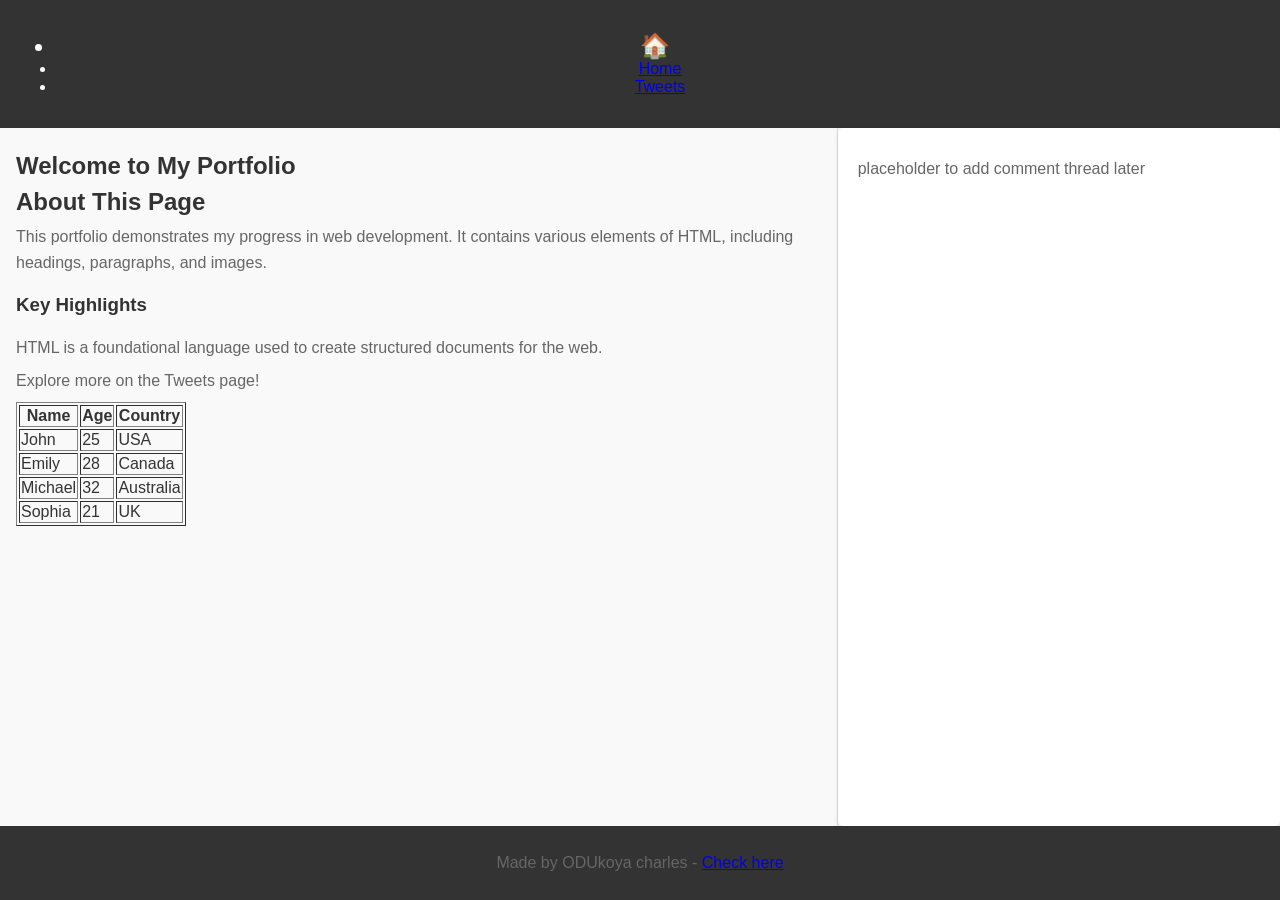
<file: css_basic/index.html>
<!DOCTYPE html>
<html lang="en">
<head>
    <meta charset="UTF-8">
    <meta name="viewport" content="width=device-width, initial-scale=1.0">
    <title>My Portfolio - Home</title>
    <link href="base.css" rel="stylesheet">
<link href="styles.css" rel="stylesheet">


</head>
<body class="works_on_smartphone">
    <!-- Header Section -->
    <header>
        <ul>
            <li class="logo">&#x1F3E0;</li>
            <li><a href="index.html">Home</a></li>
            <li><a href="tweets.html">Tweets</a></li>
        </ul>
    </header>

    <!-- Main Content -->
    <main>
        <article>
            <h1>Welcome to My Portfolio</h1>
            <h2>About This Page</h2>
            <p>This portfolio demonstrates my progress in web development. It contains various elements of HTML, including headings, paragraphs, and images.</p>
            
            <h3>Key Highlights</h3>
            <p>HTML is a foundational language used to create structured documents for the web.</p>

            <p>Explore more on the Tweets page!</p>
            <table border="1">
                <thead>
                <tr>
                <th>Name</th>
                <th>Age</th>
                <th>Country</th>
            </tr>
        </thead>
                <tbody>
                    <tr>
                        <td>John</td>
                        <td>25</td>
                        <td>USA</td>
                    </tr>
                    <tr>
                        <td>Emily</td>
                        <td>28</td>
                        <td>Canada</td>
                    </tr>
                    <tr>
                        <td>Michael</td>
                        <td>32</td>
                        <td>Australia</td>
                    </tr>
                    <tr>
                        <td>Sophia</td>
                        <td>21</td>
                        <td>UK</td>
                    </tr>
                </tbody>
            </table>
        </article>
        <aside>
            <p>placeholder to add comment thread later</p>
        </aside>
    </main>

    <!-- Footer Section -->
    <footer>
        <p>Made by ODUkoya charles - <a href="https://intranet.alxswe.com/projects/100581#quiz-completed" target="_blank"> Check here</a></p>
</footer>
</body>
</html>
</file>
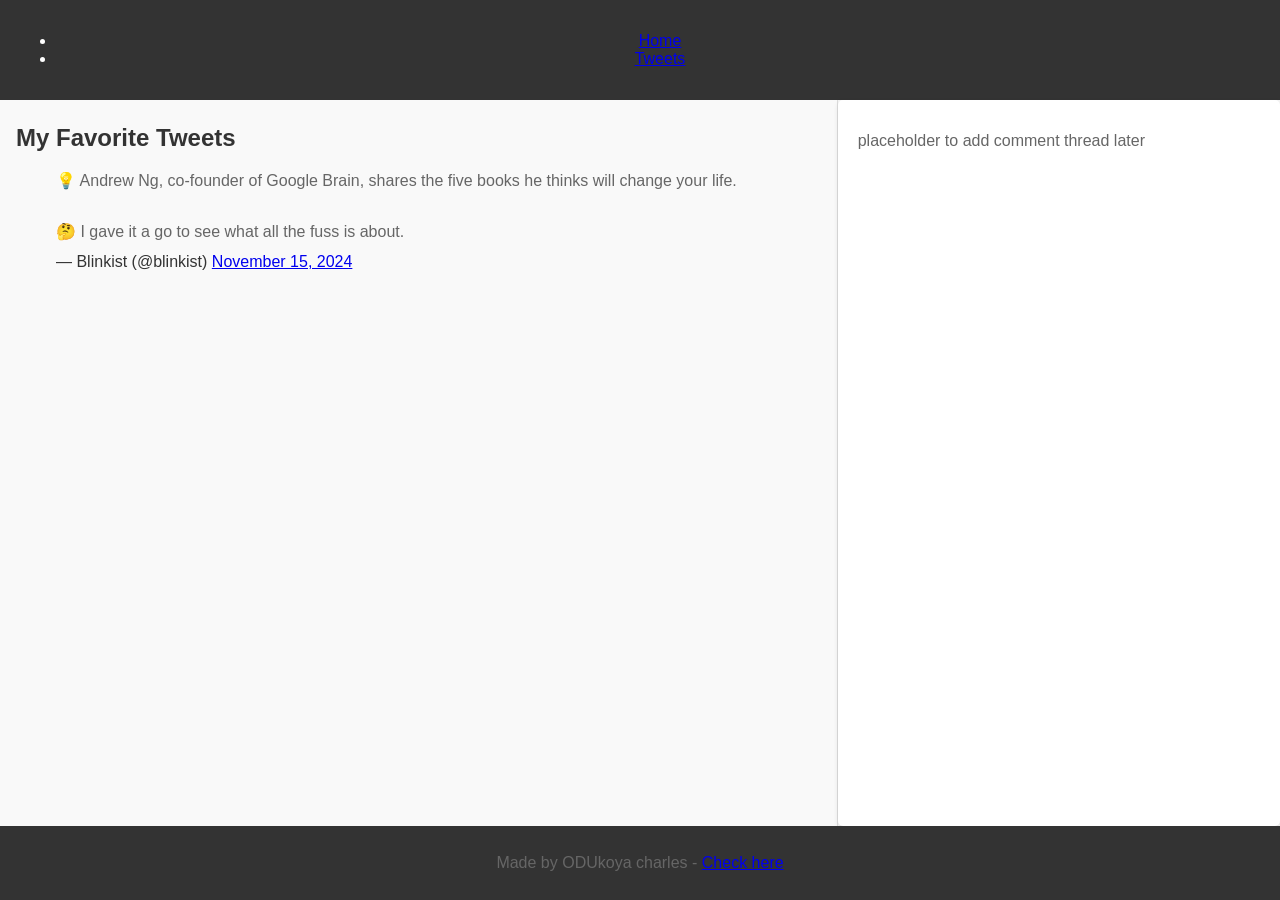
<file: css_basic/tweets.html>
<!DOCTYPE html>
<html lang="en">
  <head>
    <meta charset="UTF-8" />
    <meta name="viewport" content="width=device-width, initial-scale=1.0" />
    <title>Document</title>
    <link href="base.css" rel="stylesheet" />
    <link href="styles.css" rel="stylesheet" />
  </head>
  <body>
    <header>
      <ul>
        <li><a href="index.html">Home</a></li>
        <li><a href="tweets.html">Tweets</a></li>
      </ul>
    </header>

    <!-- Main Content -->
    <main>
      <article>
        <h1>My Favorite Tweets</h1>
        <blockquote class="twitter-tweet">
          <p lang="en" dir="ltr">
            💡 Andrew Ng, co-founder of Google Brain, shares the five books he
            thinks will change your life.<br /><br />🤔 I gave it a go to see
            what all the fuss is about.
          </p>
          &mdash; Blinkist (@blinkist)
          <a
            href="https://twitter.com/blinkist/status/1857379770360856972?ref_src=twsrc%5Etfw"
            >November 15, 2024</a
          >
        </blockquote>
        <script
          async
          src="https://platform.twitter.com/widgets.js"
          charset="utf-8"
        ></script>
      </article>
      <aside>
        <p>placeholder to add comment thread later</p>
      </aside>
    </main>

    <!-- Footer Section -->
    <footer>
      <p>
        Made by ODUkoya charles -
        <a
          href="https://intranet.alxswe.com/projects/100581#quiz-completed"
          target="_blank"
        >
          Check here</a
        >
      </p>
    </footer>
  </body>
</html>
</file>
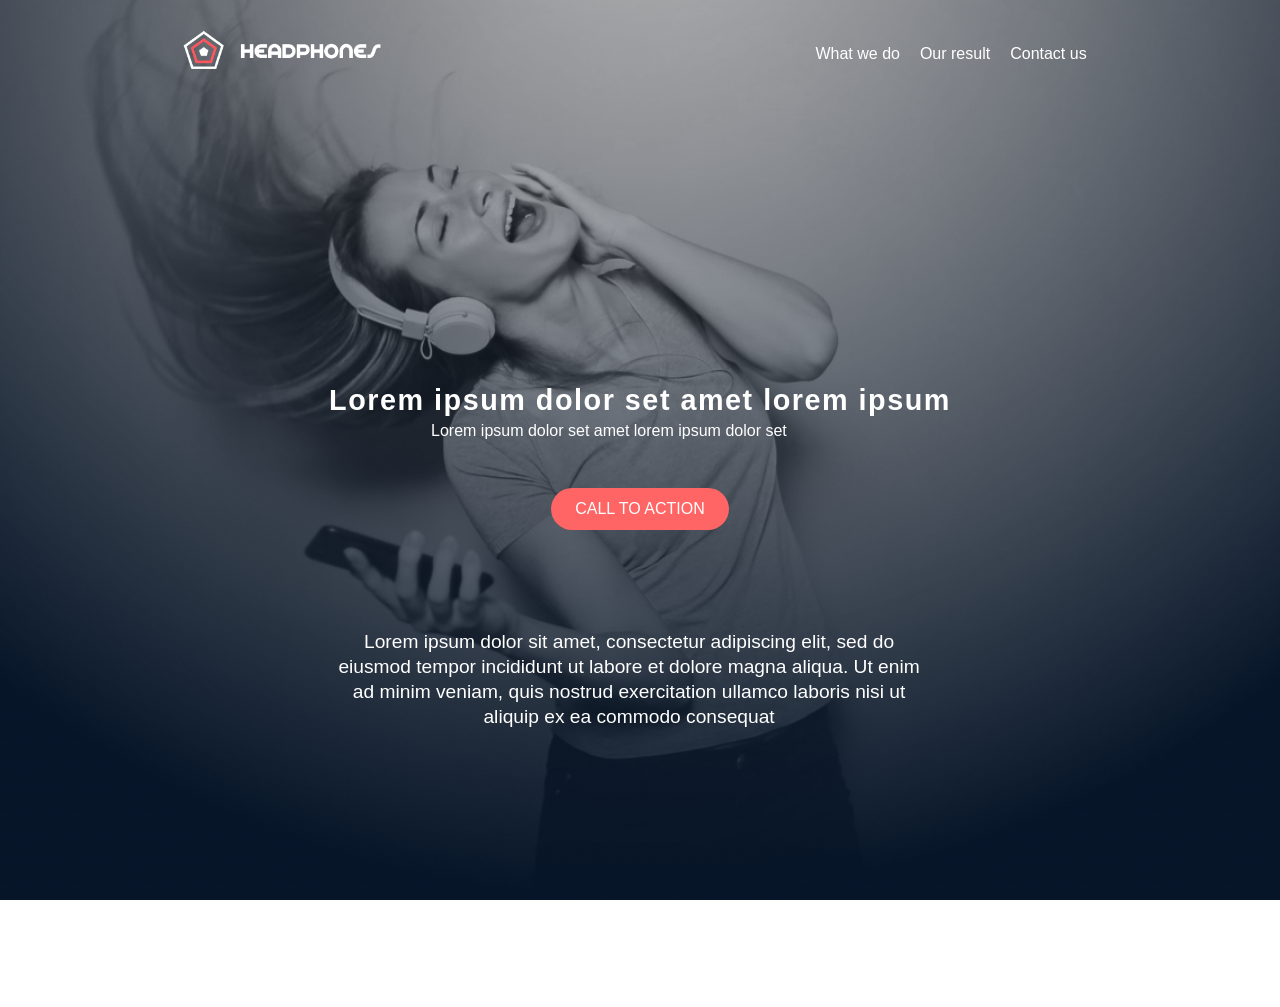
<file: headphones/0-index.html>
<!DOCTYPE html>
<html lang="en">
  <head>
    <meta charset="utf-8" />
    <meta name="viewport" content="width=device-width, initial-scale=1.0" />
    <title>HeadPhones Sites</title>
    <link rel="stylesheet" href="0-styles.css" />
  </head>
  <body>
    <header class="container">
      <!-- <label class="hamburger-menu" for="menu-toggle">
        <input type="checkbox" id="menu-toggle" />
      </label> -->

      <div class="logo">
        <a href="/"
          ><img src="/headphones/alx_images/logo.png" alt="logo" height="39px"
        /></a>
      </div>
      <nav class="nav-items">
        <ul class="nav-links">
          <li><a href="/">What we do</a></li>
          <li><a href="/">Our result</a></li>
          <li><a href="/">Contact us</a></li>
        </ul>
      </nav>
    </header>
    <section class="hero">
      <div class="">
        <h1>Lorem ipsum dolor set amet lorem ipsum</h1>
        <p>Lorem ipsum dolor set amet lorem ipsum dolor set</p>
        <button class="cta-button">Call to Action</button>
        <div class=""></div>
        <div class="">
          <h3>
            Lorem ipsum dolor sit amet, consectetur adipiscing elit, sed do
            eiusmod tempor incididunt ut labore et dolore magna aliqua. Ut enim
            ad minim veniam, quis nostrud exercitation ullamco laboris nisi ut
            aliquip ex ea commodo consequat
          </h3>
        </div>
      </div>
    </section>
  </body>
</html>
</file>
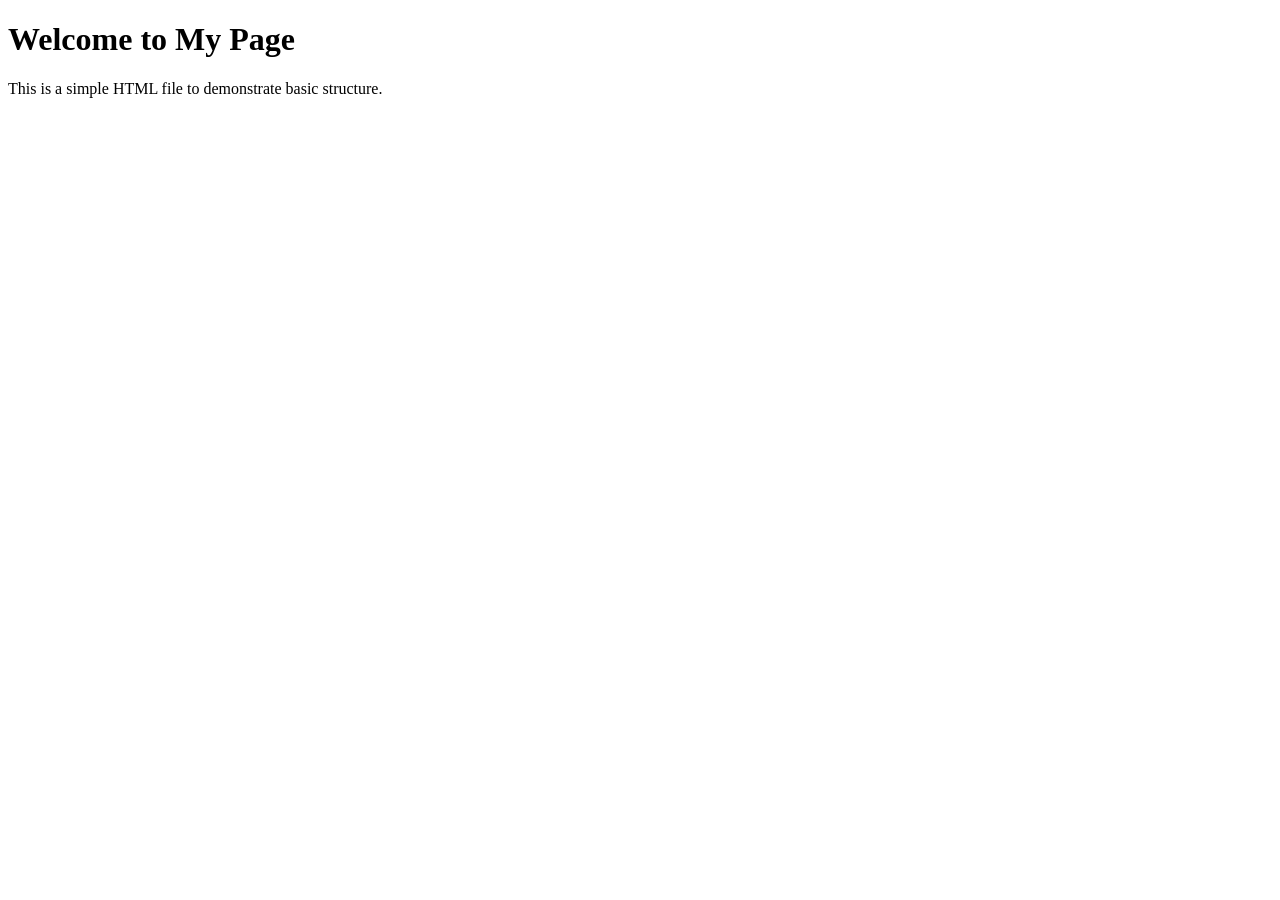
<file: html_basic/base_index.html>
<!DOCTYPE html>
<html lang="en">
  <head>
    <meta charset="UTF-8" />
    <meta name="viewport" content="width=device-width, initial-scale=1.0" />
    <title>Base Index</title>
  </head>
  <body>
    <h1>Welcome to My Page</h1>
    <p>This is a simple HTML file to demonstrate basic structure.</p>
  </body>
</html>
</file>
<file: css_basic/base.css>
/* base.css */

body {
  font-family: Arial, sans-serif;
  background-color: #f4f4f4;
  margin: 0;
  padding: 0;
}

h1,
h2,
h3 {
  color: #333;
}

p {
  color: #666;
  line-height: 1.6;
}

@media (max-width: 768px) {
  body.works_on_smartphone {
    flex-direction: column;
  }

  main {
    flex-direction: column;
  }

  article {
    flex: auto;
    width: 100%;
  }
}
</file>
<file: css_basic/styles.css>
body,
html,
main,
article,
aside,
header,
footer {
  margin: 0;
  padding: 0;
  box-sizing: border-box;
}

main {
  display: flex;
  flex-direction: row;
  flex: auto;
}

body {
  display: flex;
  flex-direction: column;
  height: 100vh;
  background-color: #f5f5f5;
  color: #333;
}

article {
  flex: 2;
  overflow-y: auto;
  padding: 1rem;
  background-color: #f9f9f9;
  border-right: 1px solid #ddd;
}

aside {
  flex: 1;
  overflow-y: auto;
  background-color: white;
  padding: 20px;
  border-radius: 5px;
  box-shadow: 0px 2px 5px rgba(0, 0, 0, 0.1);
}

header,
footer {
  background-color: #333;
  color: #fff;
  text-align: center;
  padding: 1rem;
  text-decoration: none;
}
.logo {
  font-size: 24px;
  margin-right: 10px;
}

/* Optional: Add some spacing to text */
h1,
h2,
p {
  margin: 0.5rem 0;
}
</file>
<file: headphones/0-styles.css>
* {
  margin: 0;
  padding: 0;
  box-sizing: border-box;

  --primary-color: #ff6565;
  --bar-width: 60px;
  --bar-height: 8px;
  --hamburger-gap: 6px;
  --button-opacity-hover: 0.9;
  --max-width: 1000px;
  --font-heading: "Spin-Cycle-OT", sans-serif;
  --font-body: "Source Sans Pro", sans-serif;
}

body {
  font-family: "Source Sans Pro", Arial, sans-serif;
  line-height: 1.6;
  color: #fff;
  background-color: #1b1b1b;
  justify-content: center;
  align-items: center;
  background: url(./alx_images/hero.jpg) no-repeat center center/cover;
  height: 100vh;
}

.container {
  display: flex;
  align-items: center;
  justify-content: space-around;
  padding: 30px 16px;
  gap: 90px;
}

img {
  font-size: 12px;
}
.nav-links {
  display: flex;
  justify-content: space-between;
  list-style: none;
  width: 100%;
}

.nav-links a {
  text-decoration: none;
  color: #fff;
  font-size: 16px;
  padding: 10px;
}

.nav-links a:hover {
  color: var(--primary-color);
}

/* hahahahah */
.hamburger-menu::after 

{

}


/* .hamburger-menu span {
  display: block;
  height: 4px;
  background-color: #ad2f2f;
  border-radius: 2px;
} */

.hero {
  height: 100vh;
  display: flex;
  flex-direction: column;
  align-items: center;
  justify-content: center;
  text-align: center;
  color: #fff;
  padding: 20px;
  position: relative;
  overflow: hidden;
}
.hero h1 {
  font-size: 1.8rem;
  font-family: var(--font-heading);
  letter-spacing: 1.5px;
  line-height: 1.2;
}

.hero p {
  margin-bottom: 45px;
}

.hero h3 {
  font-size: 18px;
  font-family: var(--font-body);
  max-width: 600px;
  margin-top: 100px;
  line-height: 1.3;
  font-weight: 300;
}

.hero .cta-button {
  background-color: #ff6565;
  text-transform: uppercase;
  border: none;
  padding: 12px 24px;
  font-size: 1rem;
  color: #fff;
  cursor: pointer;
  border-radius: 25px;
  transition: opacity 0.1s ease;
}

.cta-button:hover,
.cta-button:active {
  opacity: 0.9;
}

/*  Responsive*/
@media screen and (min-width: 612px) {
  header {
    flex-direction: row;
    align-items: center;
    text-align: center;
  }

  .hamburger-menu {
    display: flex;
  }

  /* Use checkbox input for toggling menu visibility */
  input[type="checkbox"] {
    display: none;
  }

  input[type="checkbox"]:checked ~ .mobile-menu {
    display: flex;
  }

  .mobile-menu {
    display: none;
    flex-direction: column;
    align-items: center;
    position: absolute;
    top: 60px;
    left: 0;
    width: 100%;
    background: #0b0b0b;
    z-index: 10;
    padding: 10px 0;
  }

  .hero h1 {
    font-size: 1.8rem;
  }

  .hero h3 {
    font-size: 1.2rem;
  }

  .hero p {
    font-size: 1rem;
    max-width: 90%;
  }

  .cta-button {
    font-size: 0.7rem;
    padding: 10px 20px;
  }

  .mobile-menu ul {
    list-style: none;
    margin: 0;
    padding: 0;
  }

  .mobile-menu li {
    margin: 10px 0;
  }

  .mobile-menu a {
    text-decoration: none;
    color: #fff;
    font-size: 1.2rem;
    transition: color 0.3s ease;
  }

  .mobile-menu a:hover {
    color: var(--primary-color);
  }
}
</file>
